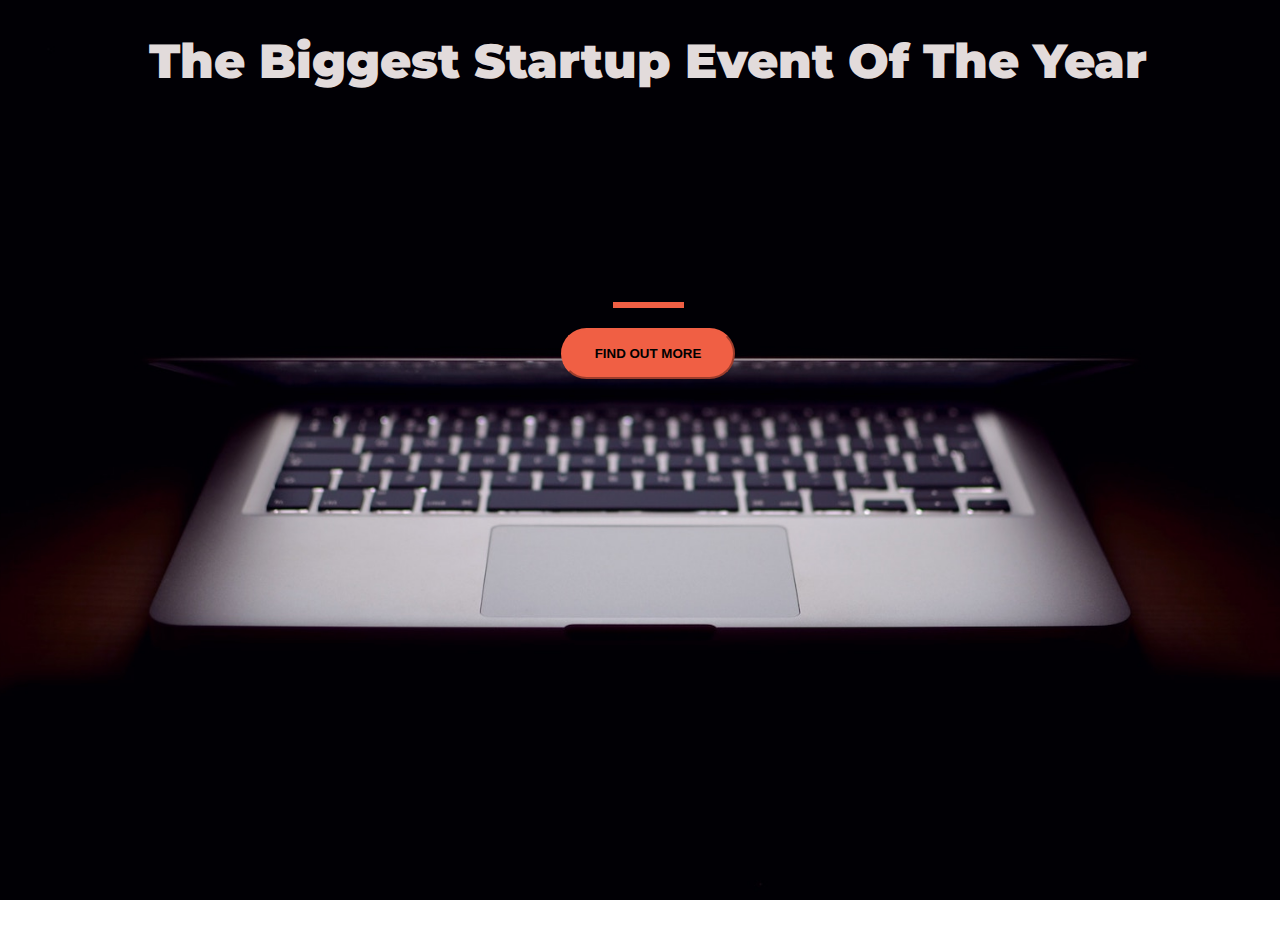
<file: index.html>
<!DOCTYPE html>
<html lang="en">
<head>
    <meta charset="UTF-8">
    <meta http-equiv="X-UA-Compatible" content="IE=edge">
    <meta name="viewport" content="width=device-width, initial-scale=1.0, shrink-to-fit=no" >
    <title> START UP</title>
    <!-- Google Fonts -->
    <link href="https://fonts.googleapis.com/css?family=Montserrat" rel="stylesheet">

    <!-- Bootstrap CSS from a CDN. This way you don't have to include the bootstrap file yourself -->
    <link href="https://cdn.jsdelivr.net/npm/bootstrap@5.1.3/dist/css/bootstrap.min.css" rel="stylesheet" integrity="sha384-1BmE4kWBq78iYhFldvKuhfTAU6auU8tT94WrHftjDbrCEXSU1oBoqyl2QvZ6jIW3" crossorigin="anonymous">
    <!-- Your own stylesheet -->
    <link rel="stylesheet" type="text/css" href="startup.css">
</head>
<body>
    <div class="container d-flex align-items-center h-100">  
        <div class="row">
            <header class="text-center" col-12>
    <h1 class="text-uppercase"><strong> The Biggest Startup Event Of The Year </strong></h1> 
    </header>
    <div class="buffer" col-12>  </div> 
    <section class="text-center" col-12>  
    <hr>
   <a href="https://mailchi.mp/84809866efb0/student"> 
       <button class="btn btn-primary btn-xl"> Find Out More </button> </a> 
    </section>
 
    </div>
</div> 
</body>
</html>
</file>
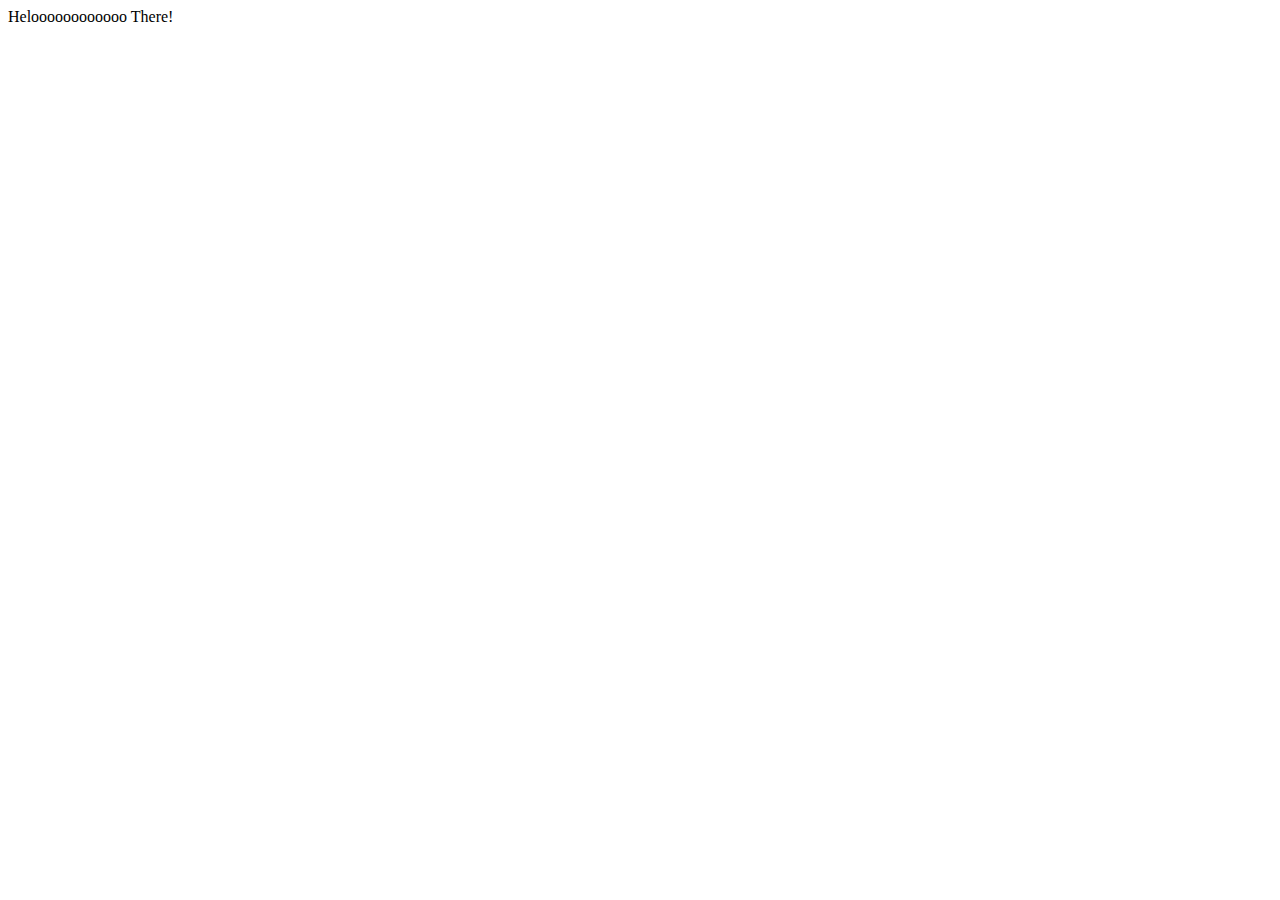
<file: 1.html>
<!DOCTYPE html>
<html lang="en">
<head>
    <meta charset="UTF-8">
    <meta http-equiv="X-UA-Compatible" content="IE=edge">
    <meta name="viewport" content="width=device-width, initial-scale=1.0">
    <title>My First Website</title>
</head>
<body>
    Heloooooooooooo There!
</body>
</html>
</file>
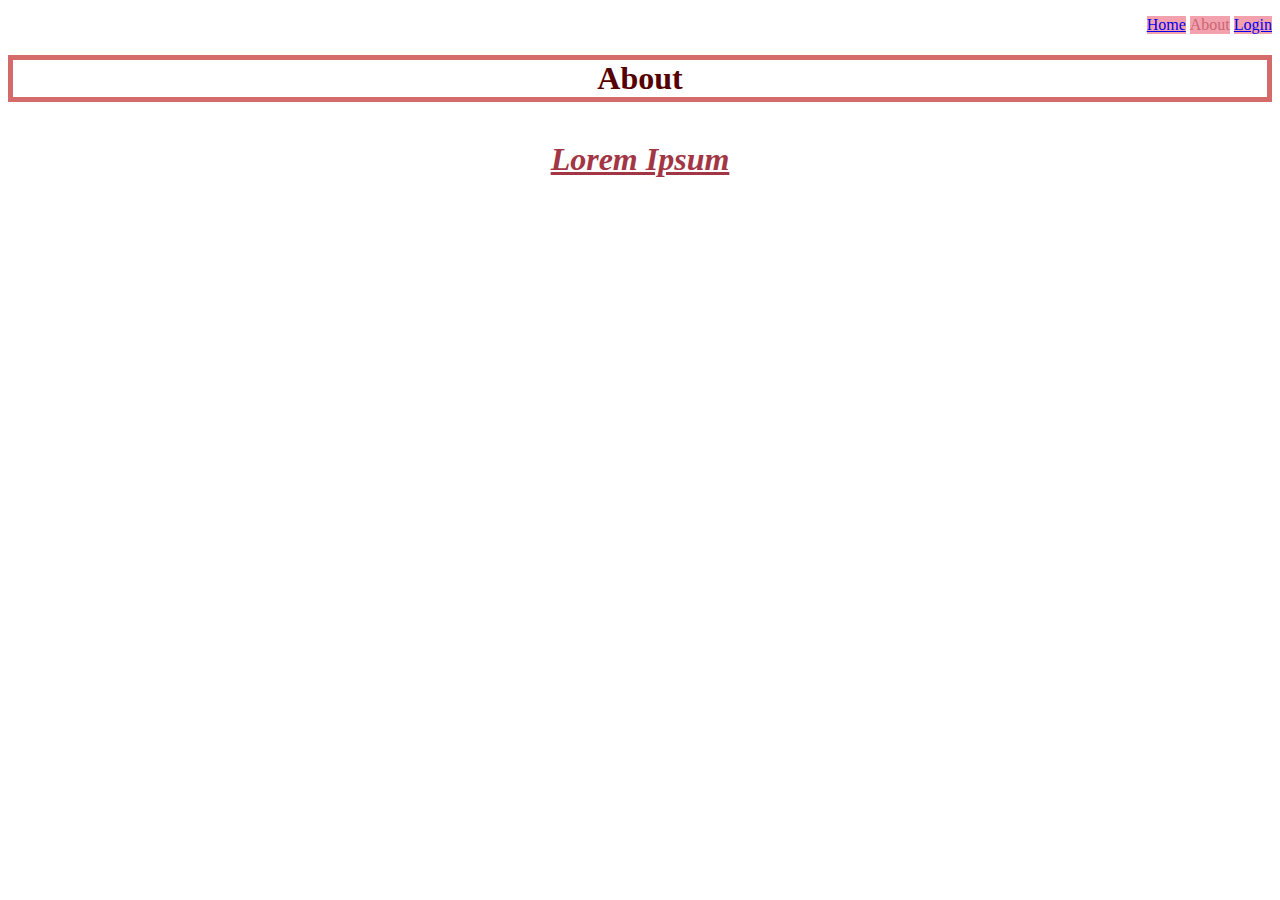
<file: about.html>
<!DOCTYPE html>
<html lang="en">
<head>
    <meta charset="UTF-8">
    <meta http-equiv="X-UA-Compatible" content="IE=edge">
    <meta name="viewport" content="width=device-width, initial-scale=1.0">
    <title> About </title>
    <link  rel="stylesheet" type="text/css" href="style.css">
    <style> 
    li{
        color: #CA6573;
        background-color: #F3A2AD ;
    }
    </style>
</head>
<body>
    <header>
        <nav>
            <ul>
                <li> <a href="indexcss.html"> Home </a> </li>
                <li> About </li>
                <li> <a href="login.html"> Login </a> </li>
            </ul>
        </nav>
    </header>

    <h1> About </h1>
    <p> lorem ipsum </p>
</body>
</html>
</file>
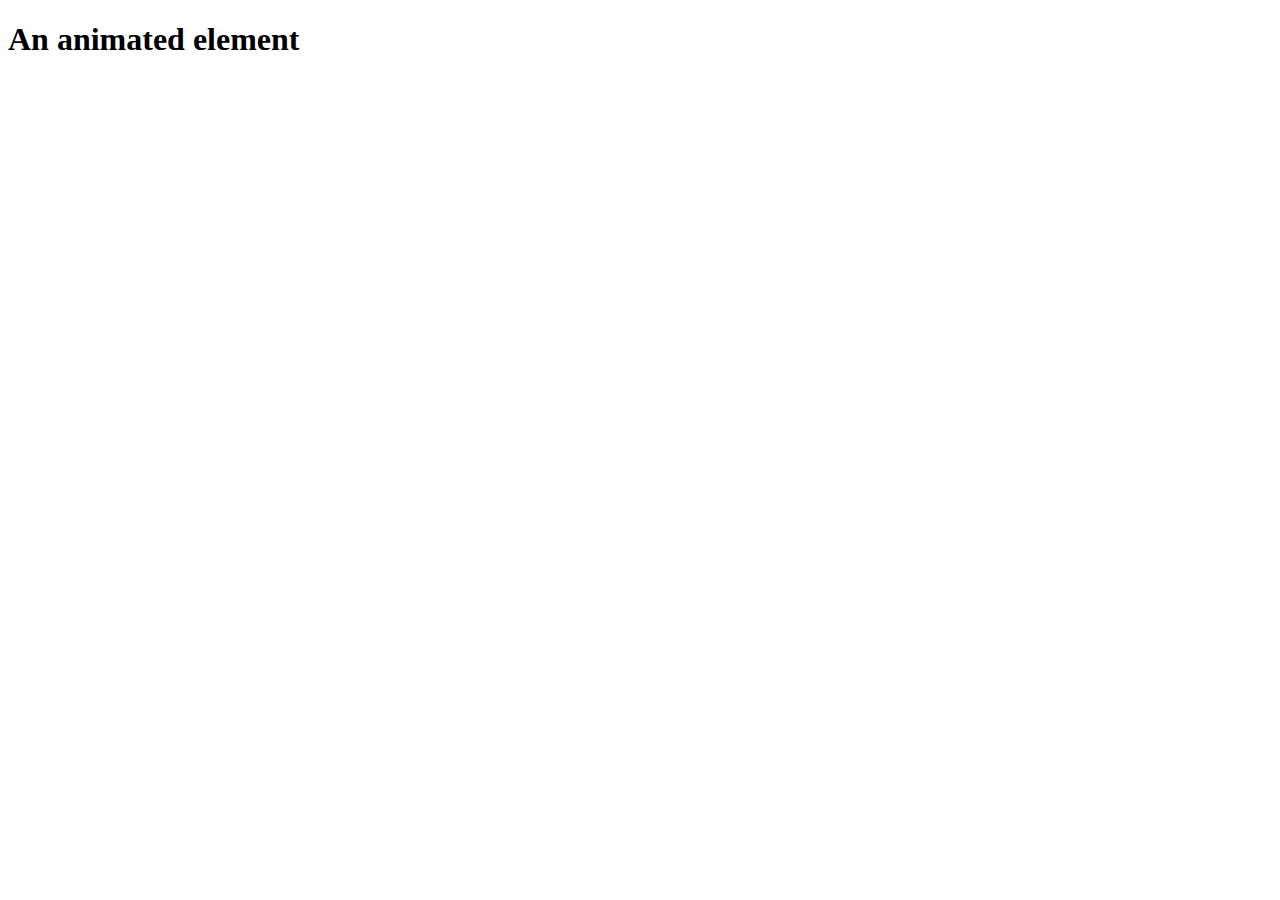
<file: animate.html>
<!DOCTYPE html>
<html lang="en">
<head>
    <meta charset="UTF-8">
    <meta http-equiv="X-UA-Compatible" content="IE=edge">
    <meta name="viewport" content="width=device-width, initial-scale=1.0">
    <title>Document</title>
    <link
    rel="stylesheet"
    href="https://cdnjs.cloudflare.com/ajax/libs/animate.css/4.1.1/animate.min.css"
  />
  <link rel="stylesheet" type="text/css" href="animate.css">
</head>
<body>
    
    <h1 class="animate__animated animate__bounce">An animated element</h1>
</body>
</html>
</file>
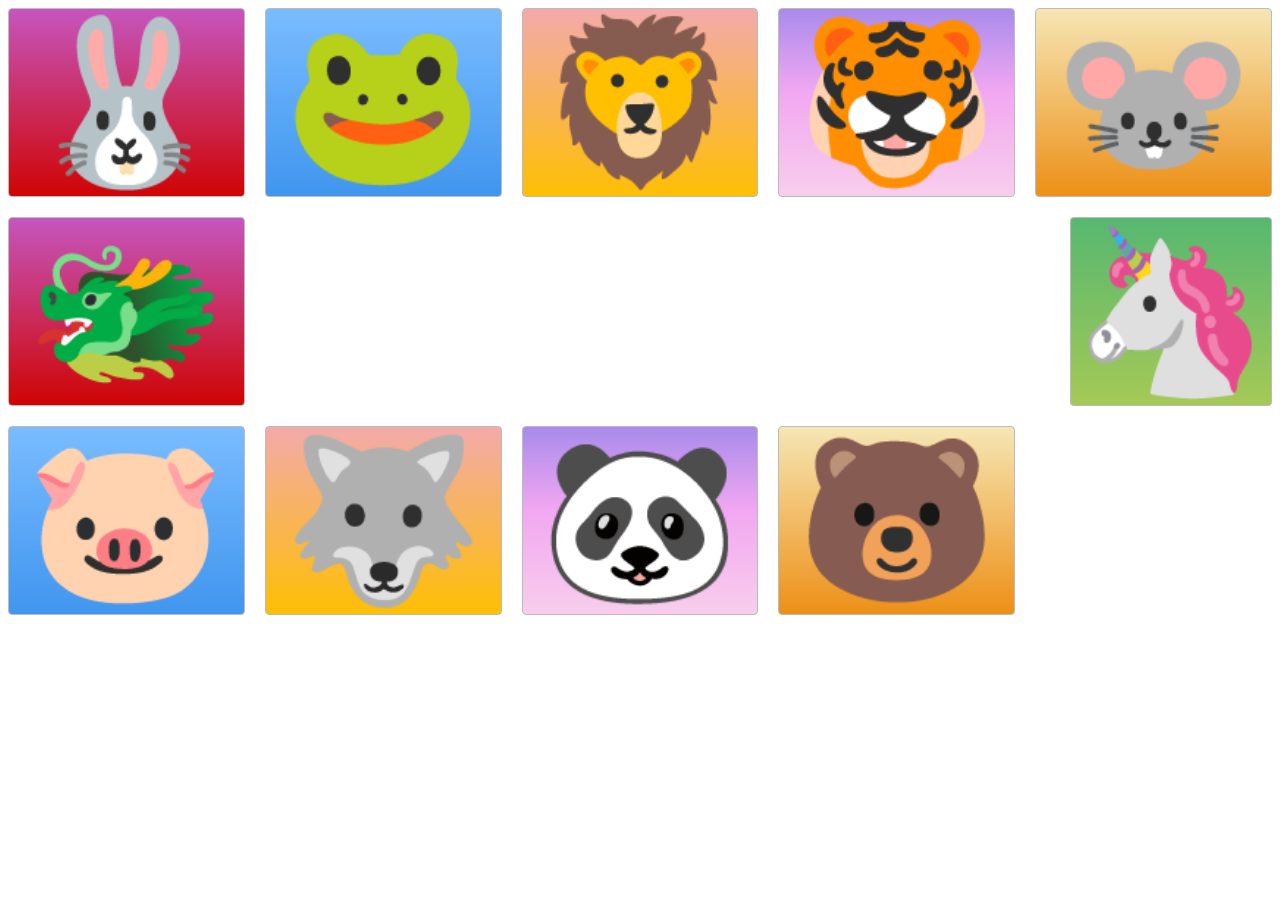
<file: grid.html>
<!DOCTYPE html>
<html lang="en">
<head>
    <meta charset="UTF-8">
    <meta http-equiv="X-UA-Compatible" content="IE=edge">
    <meta name="viewport" content="width=device-width, initial-scale=1.0">
    <title>Document</title>
    <link rel="stylesheet" type="text/css" href="grid.css">
</head>
<body>
    <div class="container">
    <div class="zone green">🦊</div>
    <div class="zone red">🐰</div>
    <div class="zone blue">🐸</div>
    <div class="zone yellow">🦁</div>
    <div class="zone purple">🐯</div>
    <div class="zone brown">🐭</div>
    <div class="zone green">🦄</div>
    <div class="zone red">🐲</div>
    <div class="zone blue">🐷</div>
    <div class="zone yellow">🐺</div>
    <div class="zone purple">🐼</div>
    <div class="zone brown">🐻</div>
    </div>
</body>
</html>
</file>
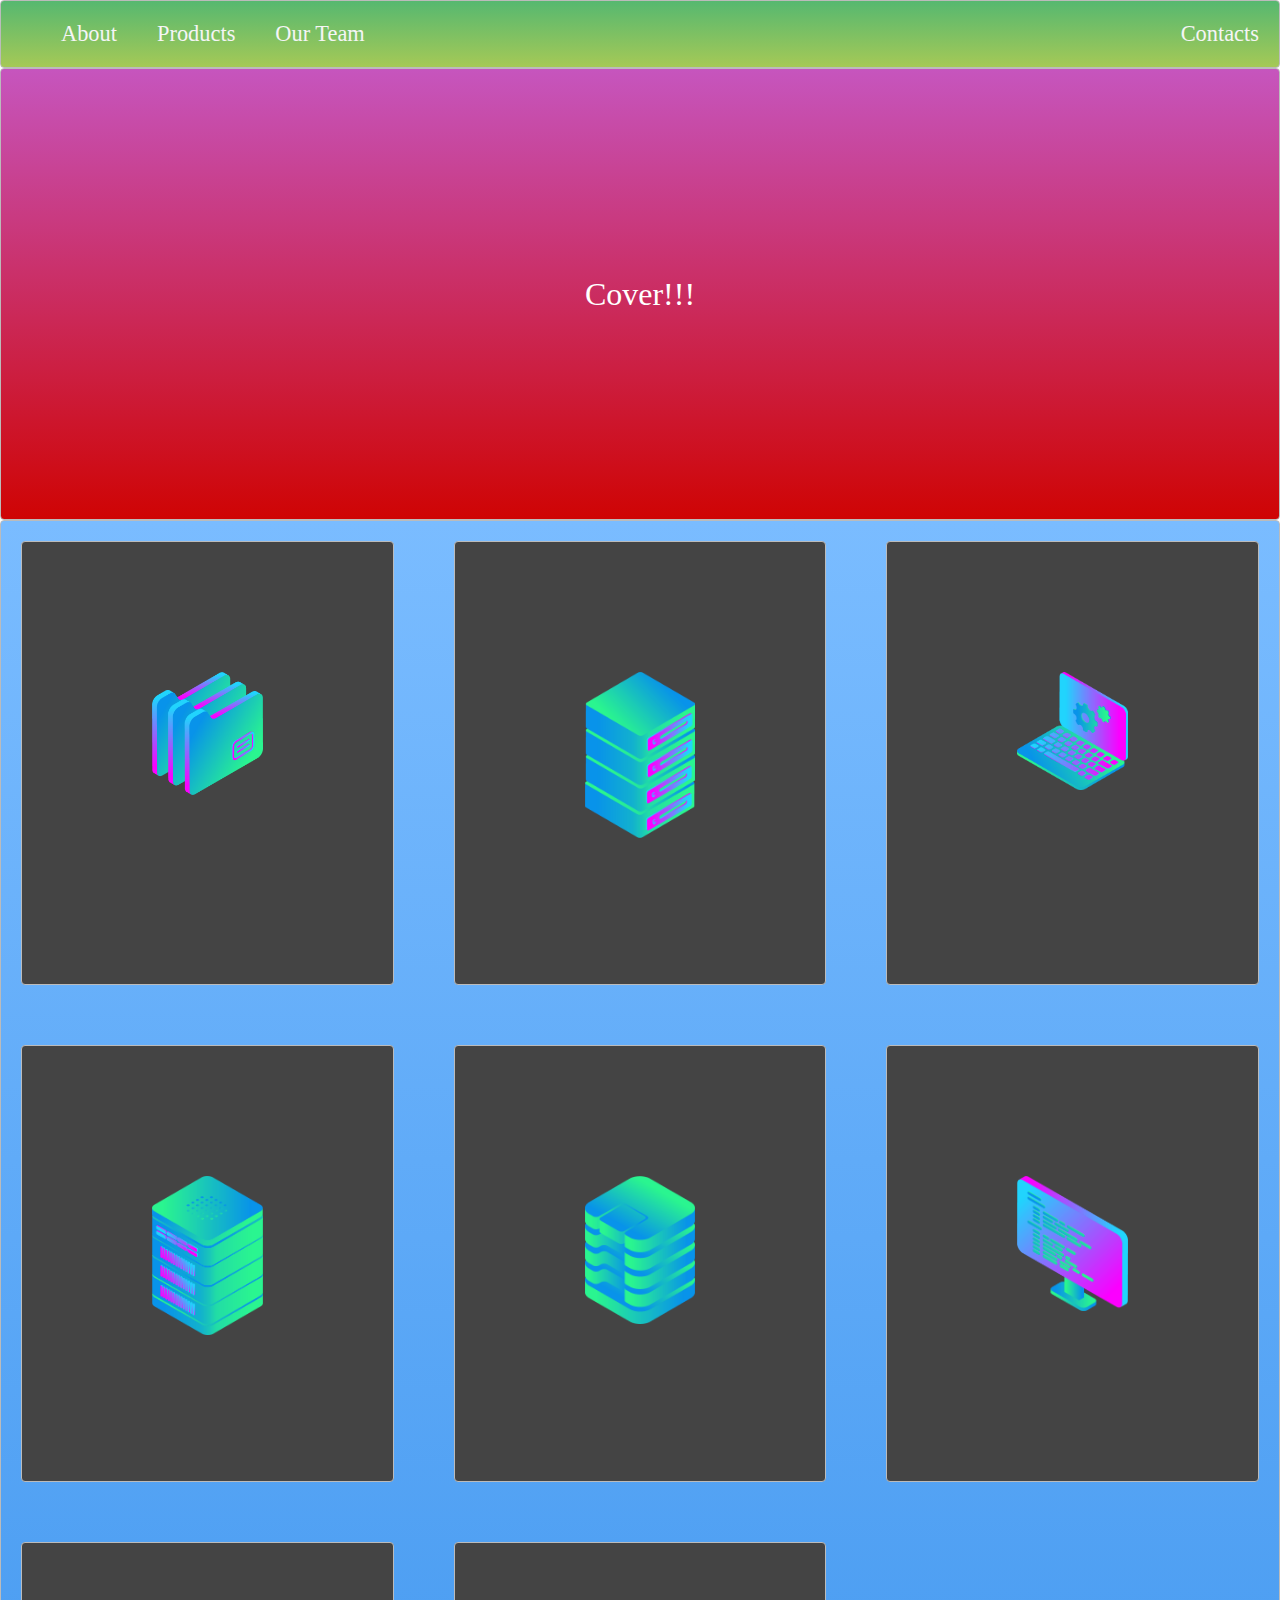
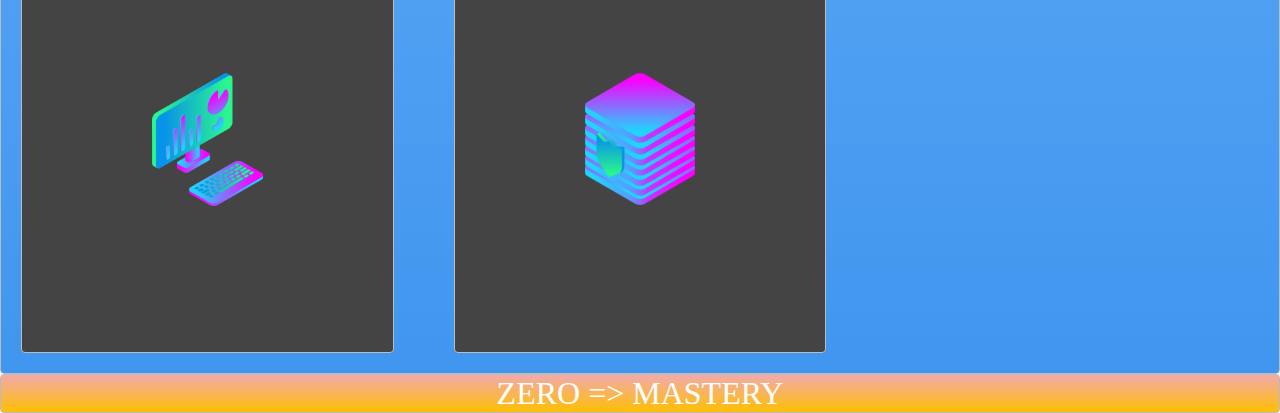
<file: layout.html>
<!DOCTYPE html>
<html lang="en">
<head>
    <meta charset="UTF-8">
    <meta http-equiv="X-UA-Compatible" content="IE=edge">
    <meta name="viewport" content="width=device-width, initial-scale=1.0">
    <title> Layout Master</title>
    <link rel="stylesheet" type="text/css" href="layout.css">
</head>
<body>
    <nav class="zone green">
    <ul class="main-nav">
        <li> <a href=""> About </a> </li>
        <li> <a href=""> Products </a> </li>
        <li> <a href=""> Our Team </a> </li>
        <li class="push"> <a href=""> Contacts </a> </li> 
    </ul></nav>
  <div class="container zone red"> Cover!!! </div>
  <div class="zone blue grid-wrapper">  
    <div class="box zone"><img src="files_2.png"></div>
    <div class="box zone"><img src="server_2_2.png"></div>
    <div class="box zone"><img src="monitor_settings_2.png"></div>
    <div class="box zone"><img src="server_3.png"></div>
    <div class="box zone"><img src="data_storage_2_2.png"></div>
    <div class="box zone"><img src="monitor_coding_2.png"></div>
    <div class="box zone"><img src="desktop_analytics_2.png"></div>
    <div class="box zone"><img src="server_safe_2.png"></div>
  </div>
 
  <footer class="zone yellow"> ZERO => MASTERY </footer>   
</body>
</html>
</file>
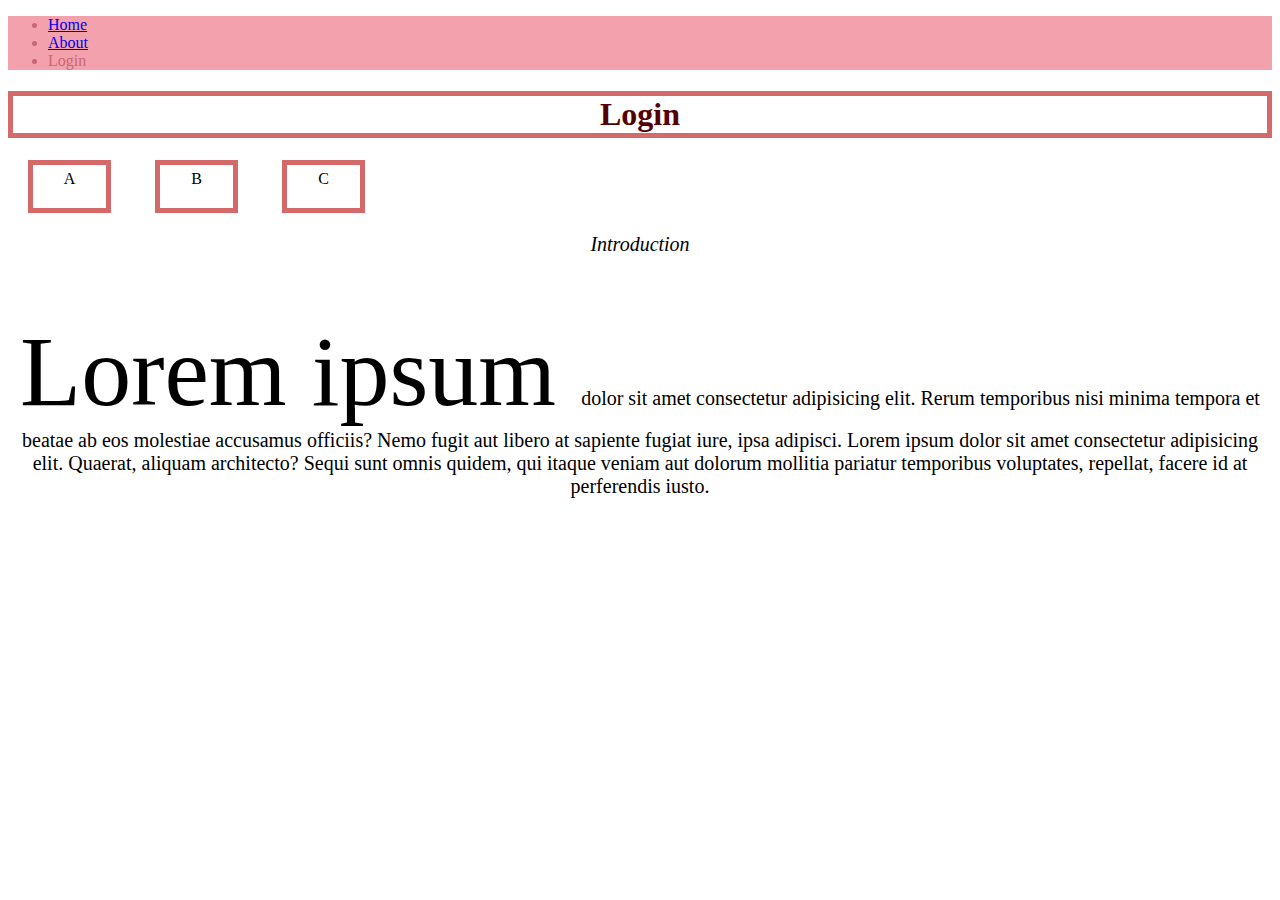
<file: login.html>
<!DOCTYPE html>
<html lang="en">
<head>
    <meta charset="UTF-8">
    <meta http-equiv="X-UA-Compatible" content="IE=edge">
    <meta name="viewport" content="width=device-width, initial-scale=1.0">
    <title>Login </title>
    <link  rel="stylesheet" type="text/css" href="style2.css">
</head>
<body>
    <header style="background-color: #F3A2AD ; color: #CA6573;">
        <nav>
            <ul>
                <li> <a href="indexcss.html"> Home </a></li>
                <li> <a href="about.html"> About </a></li>
                <li> Login </li>
            </ul>
        </nav>
    </header>
    
    <h1> Login </h1>
    <div class="boxmodel"> A </div>
    <div class="boxmodel"> B </div>
    <div class="boxmodel"> C </div>
    <div>
        <p> <em> Introduction </em> </p>
        <br>
        <p> <span> Lorem ipsum </span> dolor sit amet consectetur adipisicing elit.
             Rerum temporibus nisi minima tempora et beatae ab eos
              molestiae accusamus officiis? Nemo fugit aut libero at
               sapiente fugiat iure, ipsa adipisci.
            Lorem ipsum dolor sit amet consectetur adipisicing elit. 
            Quaerat, aliquam architecto? Sequi sunt omnis quidem, qui
             itaque veniam aut dolorum mollitia pariatur temporibus 
             voluptates, repellat, facere id at perferendis iusto. </p>
    </div>
</body>
</html>
</file>
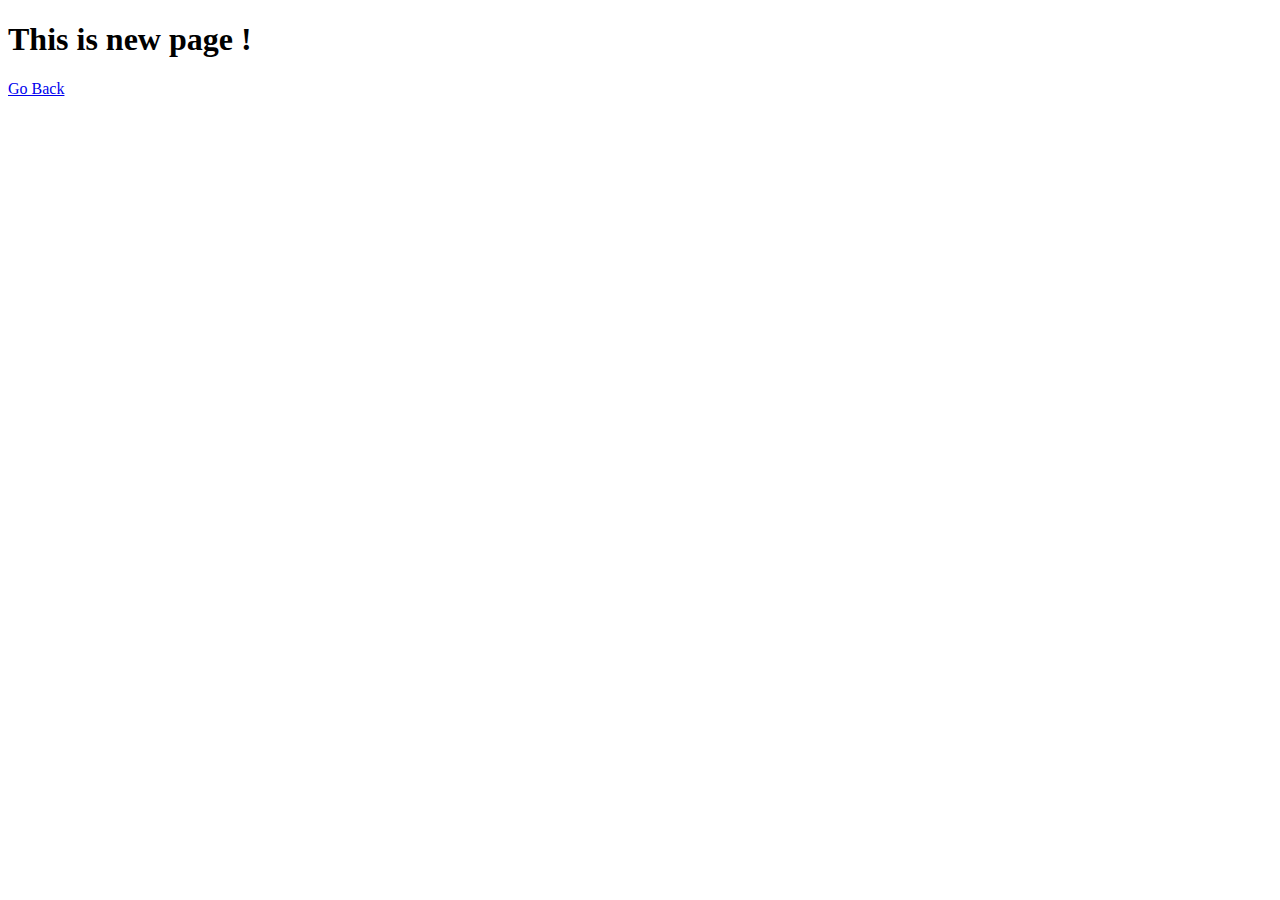
<file: newpage.html>
<!DOCTYPE html>
<html lang="en">
<head>
    <meta charset="UTF-8">
    <meta http-equiv="X-UA-Compatible" content="IE=edge">
    <meta name="viewport" content="width=device-width, initial-scale=1.0">
    <title>NEW PAGE</title>
</head>
<body>
    <h1> This is new page ! </h1>
    <a href="Selfclosing&anchor.html">
        Go Back
    </a>
</body>
</html>
</file>
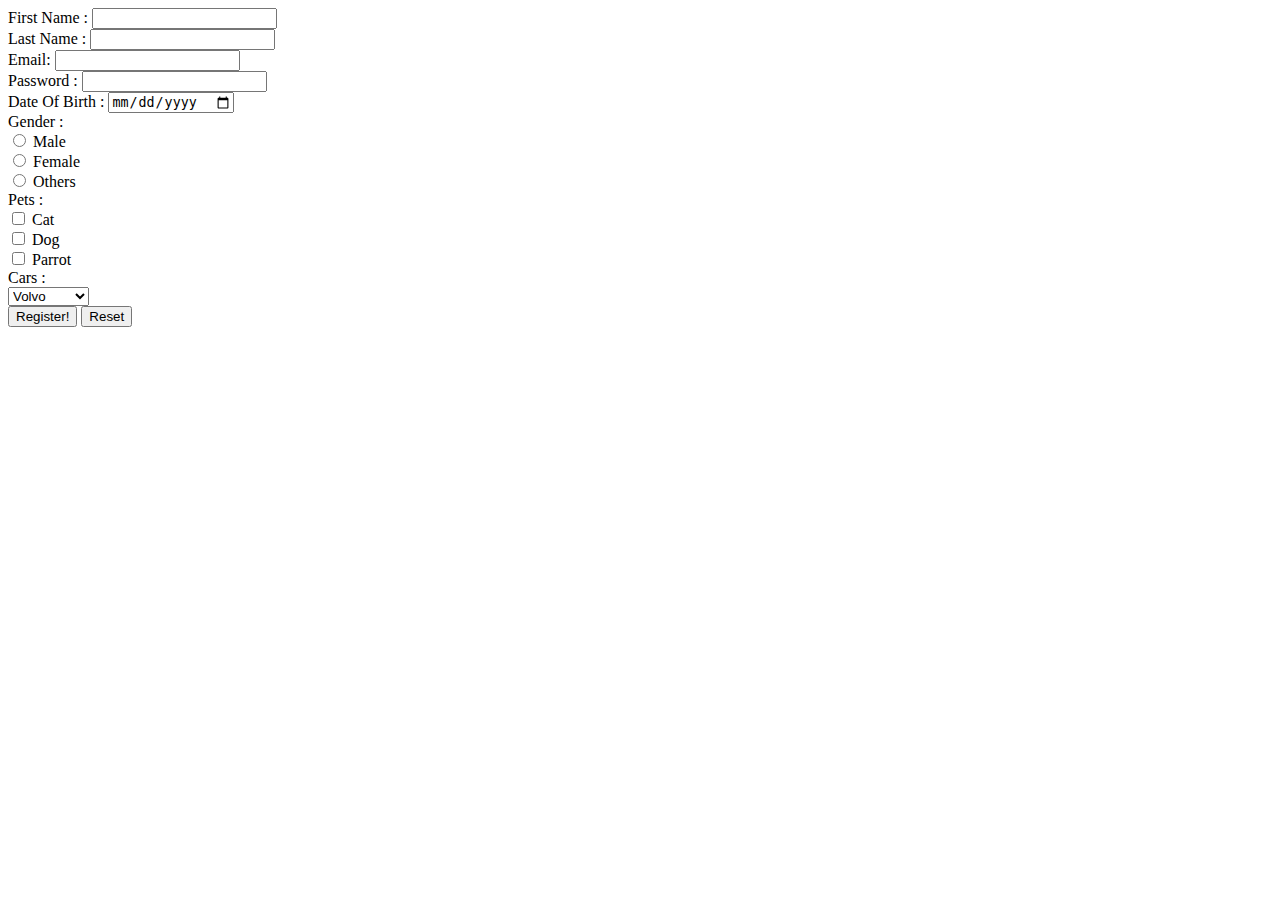
<file: Registeration.html>
<!DOCTYPE html>
<html lang="en">
<head>
    <meta charset="UTF-8">
    <meta http-equiv="X-UA-Compatible" content="IE=edge">
    <meta name="viewport" content="width=device-width, initial-scale=1.0">
    <title> Registration Form </title>
</head>
<body>
    <!-- Use Get Not POST -->

    <form method="get">
      First Name :  <input type="text" name="firstname"> <br>
      Last Name :  <input type="text" name="lasttname"> <br>
      Email:  <input type="email" required name="email"> <br>
      Password : <input type="password" minlength="10" name="password"> <br>
      Date Of Birth : <input type="date" name="dateofbirth"> <br>
      Gender : <br>
      <input type="radio" name="gender" value="male"> Male <br>
      <input type="radio" name="gender" value="female"> Female <br>
      <input type="radio" name="gender" value="others"> Others <br>
      Pets : <br>
      <input type="checkbox" name="cat"> Cat <br>
      <input type="checkbox" name="dog"> Dog <br>
      <input type="checkbox"> Parrot <br>  
      Cars : <br>
      <select name="cars">
          <option value="volvo" name="volvo"> Volvo </option>
          <option value="audi" name="audi"> Audi</option>
          <option value="bmw" name="bmw"> BMW </option>
          <option value="mercedes" name="mercedes"> Mercedes</option> 
      </select>    <br>
      <input type="submit" value="Register!">
      <input type="reset">
        </form>
</body>
</html>
</file>
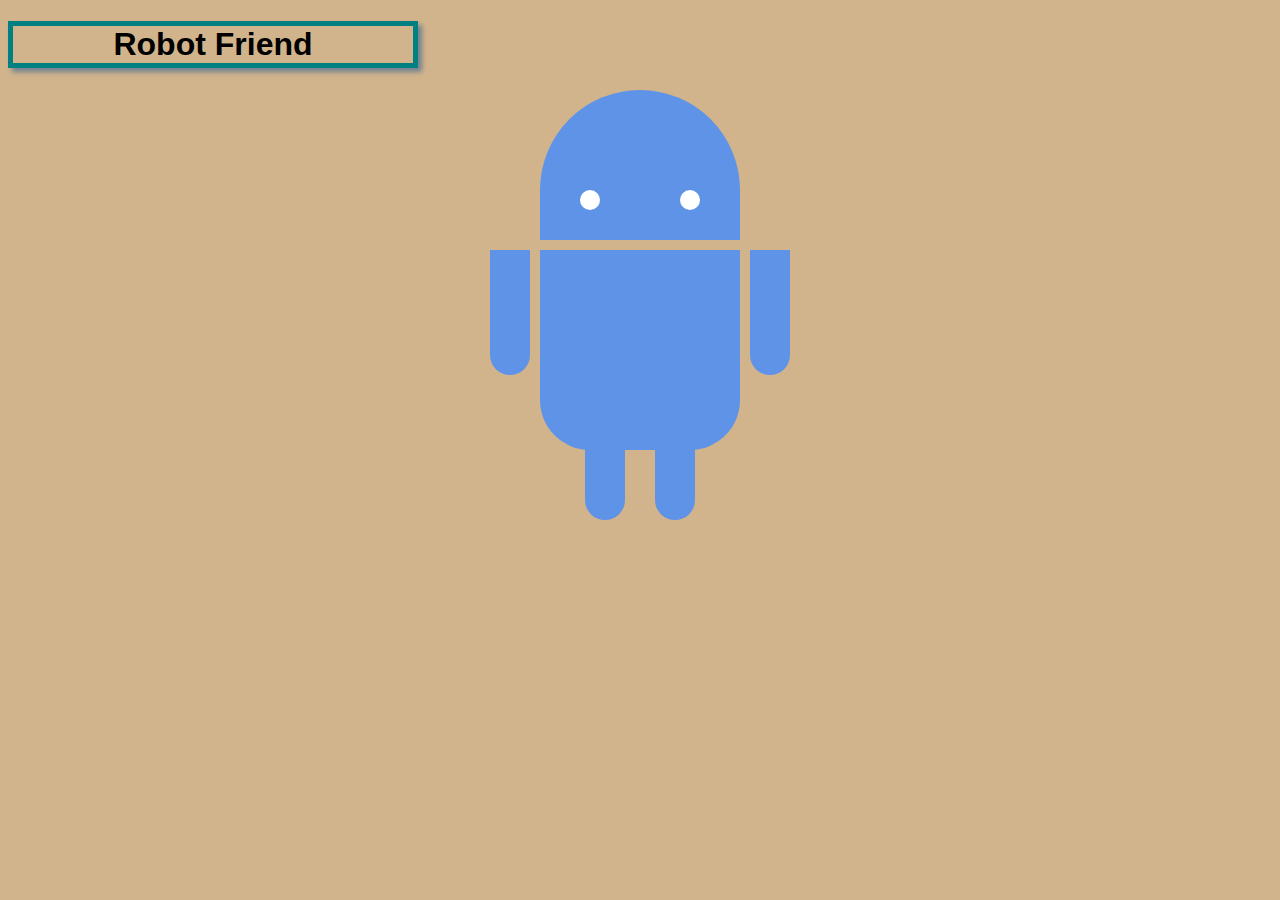
<file: robot.html>
<!DOCTYPE html>
<html lang="en">
<head>
    <meta charset="UTF-8">
    <meta http-equiv="X-UA-Compatible" content="IE=edge">
    <meta name="viewport" content="width=device-width, initial-scale=1.0">
    <title> ROBOT </title>
    <link rel="stylesheet" type="text/css" href="robot.css">
</head>
<body>
    <h1> Robot Friend</h1>
    <div class="robots">
        <div class="android">
        <div class="head"> 
        <div class="eye">
        <div class="left_eye"></div>
        <div class="right_eye"></div>
        </div>
        </div>
        <div class="upper_body"> 
            <div class="left_arm"></div>
                <div class="torso"></div>
                    <div class="right_arm"></div>
        </div>
        <div class="lower_body"> 
            <div class="left_leg"></div>
            <div class="right_leg"></div>

    </div>
    </div>
    </div>
</body>
</html>
</file>
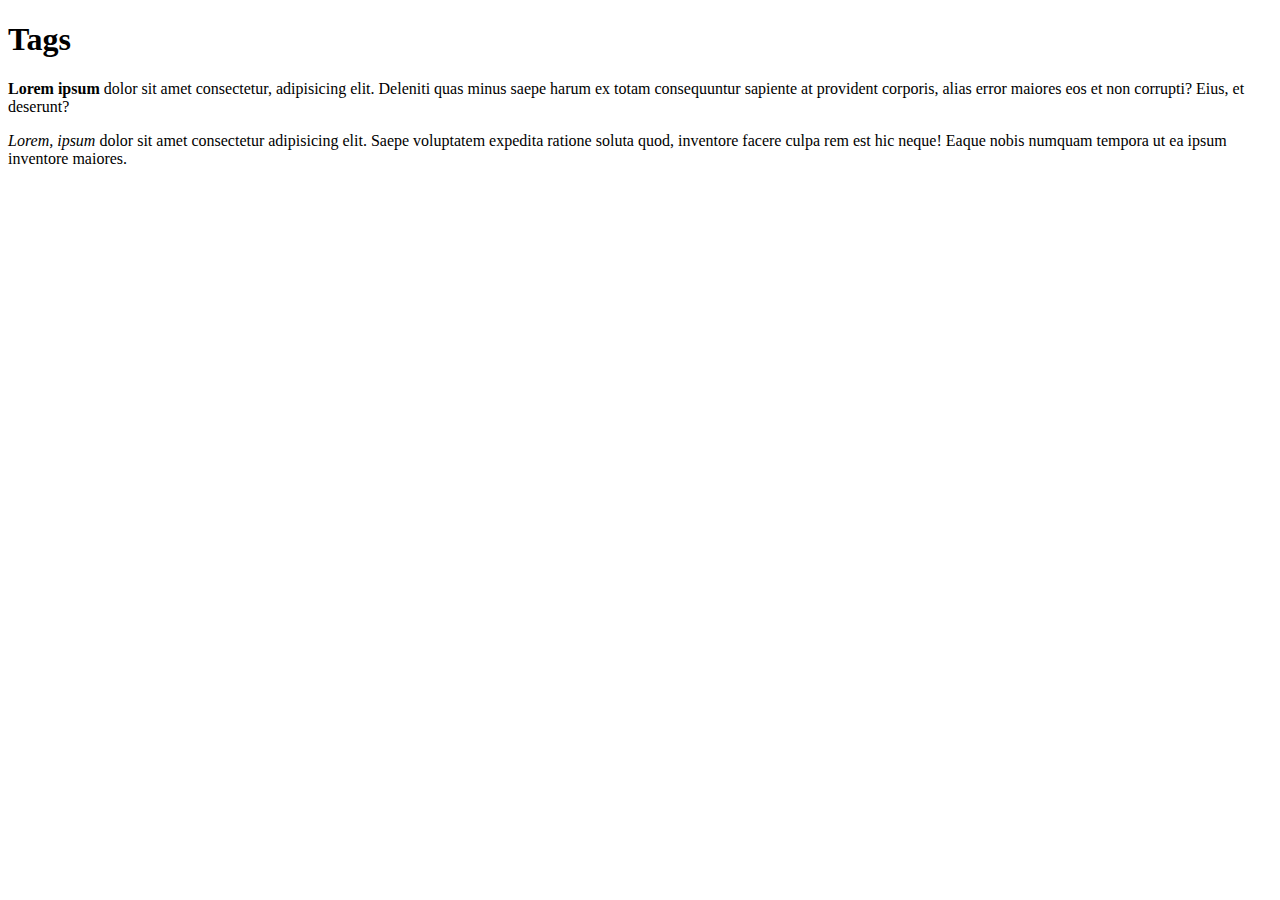
<file: Tags.html>
<!DOCTYPE html>
<html lang="en">
<head>
    <meta charset="UTF-8">
    <meta http-equiv="X-UA-Compatible" content="IE=edge">
    <meta name="viewport" content="width=device-width, initial-scale=1.0">
    <title> My First Website</title>
</head>
<body>
    <h1> Tags </h1>
    <p><strong>Lorem ipsum</strong> dolor sit amet consectetur, adipisicing elit. Deleniti quas minus 
        saepe harum ex totam consequuntur sapiente at provident corporis, alias error
         maiores eos et non corrupti? Eius, et deserunt?</p>
         <p><em>Lorem, ipsum</em> dolor sit amet consectetur adipisicing elit. Saepe voluptatem 
             expedita ratione soluta quod, inventore facere culpa rem est hic neque!
              Eaque nobis numquam tempora ut ea ipsum inventore maiores.</p>
</body>
</html>
</file>
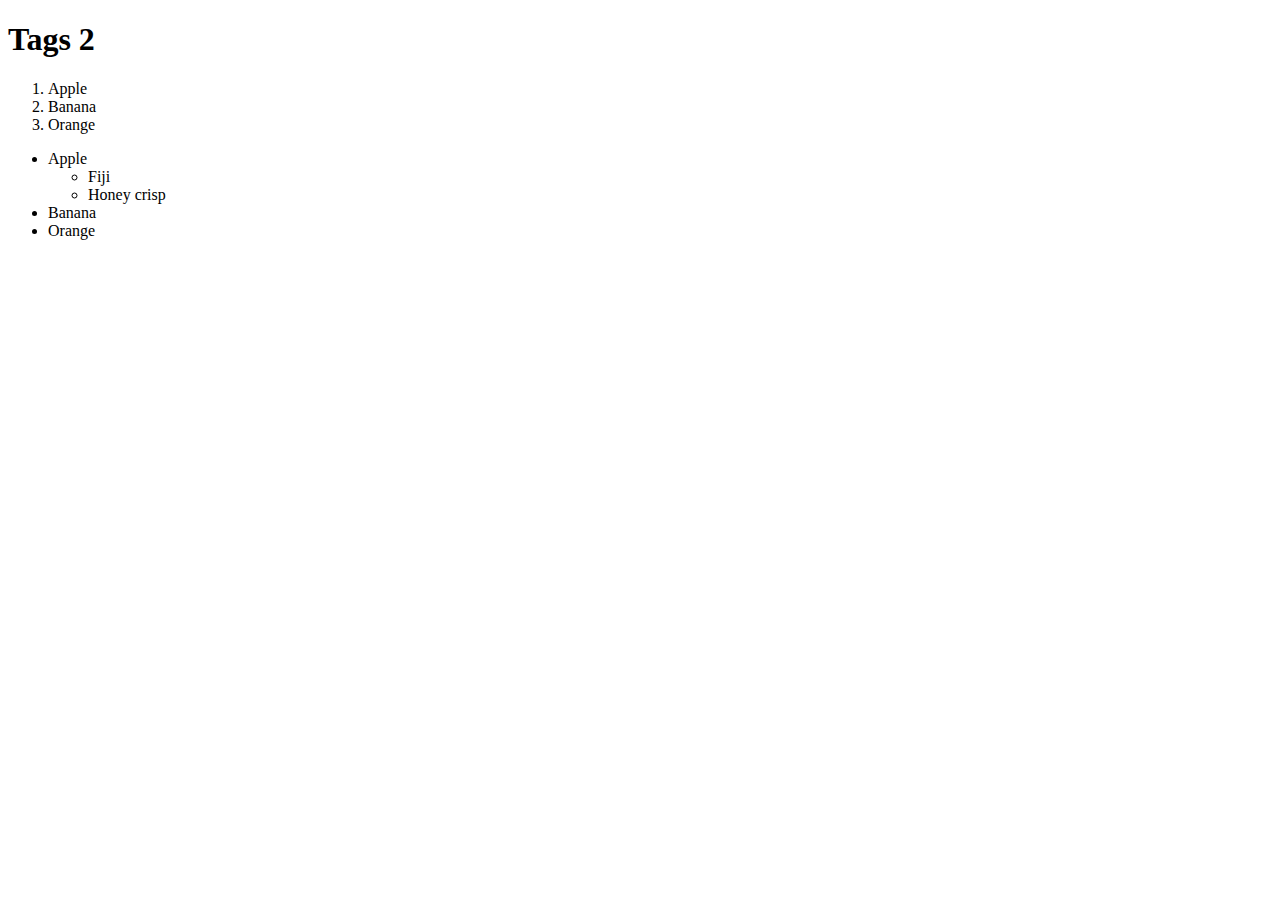
<file: Tags2.html>
<!DOCTYPE html>
<html lang="en">
<head>
    <meta charset="UTF-8">
    <meta http-equiv="X-UA-Compatible" content="IE=edge">
    <meta name="viewport" content="width=device-width, initial-scale=1.0">
    <title>Website</title>
</head>
<body>
    <h1> Tags 2 </h1>
    <ol>
        <li>Apple</li>
        <li>Banana</li>
        <li>Orange</li>
    </ol>
    <ul>
        <li>Apple</li>
        <ul>
            <li>Fiji</li>
            <li>Honey crisp</li>
        </ul>
        <li>Banana</li>
        <li>Orange</li>
    </ul>
</body>
</html>
</file>
<file: startup.css>
body{
    background: url(header.jpg) no-repeat center center fixed; 
  -webkit-background-size: cover;
  -moz-background-size: cover;
  -o-background-size: cover;
  background-size: cover;
}


body,
html {

  width: 100%;
  height: 100%;
  font-family: 'Montserrat', sans-serif;
  text-align: center;

}

h1{
    font-size: 3rem;
    color: #e2dbdb;
}



hr {
    margin: 20px auto;
    color: #F05F44;
    border: 3px solid #F05F44;
    max-width: 65px;
    opacity: 1;  
}

.buffer{
    height: 10rem;
}

.btn{
    font-weight: 700;
    border-radius: 300px;
    text-transform: uppercase;
   
}
.btn-primary{
    
    cursor: pointer;
    background-color:#F05F44;
    border-color: #F05F44;
}


.btn-xl{
    padding: 1rem 2rem;
}


.btn-primary:hover{
    background-color: #ee4b08;
    border-color: #ee4b08;
    border-width: 4px;
}
</file>
<file: style.css>
*{
    text-align: right;
}

body{
    background-image: url(https://cdn.pixabay.com/photo/2016/12/18/02/35/paper-1914901__340.jpg);
    background-size: auto ;
    
}


h1 
{
    color : #550000;
    text-align: center;
    border: 5px #D46A6A solid;
    cursor: pointer;
}

p
{
    color : #A23645 ;
    text-align: center;
    text-decoration: underline;
    text-transform: capitalize;
    line-height: 50px;
    font-style: italic;
    font-weight: bold;
    font-size: 200%;

}

img{
    float: left;
}

footer{
    clear: both;
    text-align: center;
}

li {
    list-style: none;
    display: inline-block;
}

.webtext{
    border:  #A23645 dashed;
}

.active{
    color: #550000;
}

#div1{
    background-color: rgba(212, 106, 106, 0.2);
}
</file>
<file: grid.css>
.container{
    display: grid;
    gap: 20px;
   /* grid-template-columns: 1fr 1fr 1fr 1fr ;*/
   /* grid-template-columns: repeat(3 ,1fr);*/
  /* grid-template-columns: auto 1fr 2fr;  (auto means max size) */
  grid-template-columns: repeat(auto-fill , minmax(200px,1fr) );
    grid-template-rows: 1fr;
 /* justify-items: start/end ; (row alignment)
  align-items: start/end;  (column alignment - item aligned to top or bottom of every grid column)*/
}


.green {
    grid-column: span 2; /*high number will cause it to create extra grids even if we didn't tell it*/
    grid-row: span 2;
    grid-column-start: 2;
    grid-column-end: 4;
    grid-column: 2 / 4;
    grid-column: 2 / -1; /* span it to the last track */
    grid-row: 2 / -1; /*but you need to define rows in the container*/
    justify-self: end;
    align-self: end;
}

.zone {
    cursor:pointer;
    /*display:inline-block;*/
    text-align: center;
    font-size:10em;
    border-radius:4px;
    border:1px solid #bbb;
    transition: all 0.3s linear;
}

.zone:hover {
    -webkit-box-shadow:rgba(0,0,0,0.8) 0px 5px 15px, inset rgba(0,0,0,0.15) 0px -10px 20px;
    -moz-box-shadow:rgba(0,0,0,0.8) 0px 5px 15px, inset rgba(0,0,0,0.15) 0px -10px 20px;
    -o-box-shadow:rgba(0,0,0,0.8) 0px 5px 15px, inset rgba(0,0,0,0.15) 0px -10px 20px;
    box-shadow:rgba(0,0,0,0.8) 0px 5px 15px, inset rgba(0,0,0,0.15) 0px -10px 20px;
}


/*https://paulund.co.uk/how-to-create-shiny-css-buttons*/
/***********************************************************************
 *  Green Background
 **********************************************************************/
.green{
    background: #56B870; /* Old browsers */
    background: -moz-linear-gradient(top, #56B870 0%, #a5c956 100%); /* FF3.6+ */
    background: -webkit-gradient(linear, left top, left bottom, color-stop(0%,#56B870), color-stop(100%,#a5c956)); /* Chrome,Safari4+ */
    background: -webkit-linear-gradient(top, #56B870 0%,#a5c956 100%); /* Chrome10+,Safari5.1+ */
    background: -o-linear-gradient(top, #56B870 0%,#a5c956 100%); /* Opera 11.10+ */
    background: -ms-linear-gradient(top, #56B870 0%,#a5c956 100%); /* IE10+ */
    background: linear-gradient(top, #56B870 0%,#a5c956 100%); /* W3C */
}

/***********************************************************************
 *  Red Background
 **********************************************************************/
.red{
    background: #C655BE; /* Old browsers */
    background: -moz-linear-gradient(top, #C655BE 0%, #cf0404 100%); /* FF3.6+ */
    background: -webkit-gradient(linear, left top, left bottom, color-stop(0%,#C655BE), color-stop(100%,#cf0404)); /* Chrome,Safari4+ */
    background: -webkit-linear-gradient(top, #C655BE 0%,#cf0404 100%); /* Chrome10+,Safari5.1+ */
    background: -o-linear-gradient(top, #C655BE 0%,#cf0404 100%); /* Opera 11.10+ */
    background: -ms-linear-gradient(top, #C655BE 0%,#cf0404 100%); /* IE10+ */
    background: linear-gradient(top, #C655BE 0%,#cf0404 100%); /* W3C */
}

/***********************************************************************
 *  Yellow Background
 **********************************************************************/
.yellow{
    background: #F3AAAA; /* Old browsers */
    background: -moz-linear-gradient(top, #F3AAAA 0%, #febf04 100%); /* FF3.6+ */
    background: -webkit-gradient(linear, left top, left bottom, color-stop(0%,#F3AAAA), color-stop(100%,#febf04)); /* Chrome,Safari4+ */
    background: -webkit-linear-gradient(top, #F3AAAA 0%,#febf04 100%); /* Chrome10+,Safari5.1+ */
    background: -o-linear-gradient(top, #F3AAAA 0%,#febf04 100%); /* Opera 11.10+ */
    background: -ms-linear-gradient(top, #F3AAAA 0%,#febf04 100%); /* IE10+ */
    background: linear-gradient(top, #F3AAAA 0%,#febf04 100%); /* W3C */
}

/***********************************************************************
 *  Blue Background
 **********************************************************************/
.blue{
    background: #7abcff; /* Old browsers */
    background: -moz-linear-gradient(top, #7abcff 0%, #60abf8 44%, #4096ee 100%); /* FF3.6+ */
    background: -webkit-gradient(linear, left top, left bottom, color-stop(0%,#7abcff), color-stop(44%,#60abf8), color-stop(100%,#4096ee)); /* Chrome,Safari4+ */
    background: -webkit-linear-gradient(top, #7abcff 0%,#60abf8 44%,#4096ee 100%); /* Chrome10+,Safari5.1+ */
    background: -o-linear-gradient(top, #7abcff 0%,#60abf8 44%,#4096ee 100%); /* Opera 11.10+ */
    background: -ms-linear-gradient(top, #7abcff 0%,#60abf8 44%,#4096ee 100%); /* IE10+ */
    background: linear-gradient(top, #7abcff 0%,#60abf8 44%,#4096ee 100%); /* W3C */
}

/***********************************************************************
 *  Purple Background
 **********************************************************************/
.purple {
    background: #A88BEB; /* Old browsers */
    background: -moz-linear-gradient(top, #A88BEB 0%, #F1A7F1 44%, #F8CEEC 100%); /* FF3.6+ */
    background: -webkit-gradient(linear, left top, left bottom, color-stop(0%,#A88BEB), color-stop(44%,#F1A7F1), color-stop(100%,#F8CEEC)); /* Chrome,Safari4+ */
    background: -webkit-linear-gradient(top, #A88BEB 0%,#F1A7F1 44%,#F8CEEC 100%); /* Chrome10+,Safari5.1+ */
    background: -o-linear-gradient(top, #A88BEB 0%,#F1A7F1 44%,#F8CEEC 100%); /* Opera 11.10+ */
    background: -ms-linear-gradient(top, #A88BEB 0%,#F1A7F1 44%,#F8CEEC 100%); /* IE10+ */
    background: linear-gradient(top, #A88BEB 0%,#F1A7F1 44%,#F8CEEC 100%); /* W3C */
}

/***********************************************************************
 *  Brown Background
 **********************************************************************/
.brown {
    background: #f6e6b4; /* Old browsers */
    background: -moz-linear-gradient(top, #f6e6b4 0%, #ed9017 100%); /* FF3.6+ */
    background: -webkit-gradient(linear, left top, left bottom, color-stop(0%,#f6e6b4), color-stop(100%,#ed9017)); /* Chrome,Safari4+ */
    background: -webkit-linear-gradient(top, #f6e6b4 0%,#ed9017 100%); /* Chrome10+,Safari5.1+ */
    background: -o-linear-gradient(top, #f6e6b4 0%,#ed9017 100%); /* Opera 11.10+ */
    background: -ms-linear-gradient(top, #f6e6b4 0%,#ed9017 100%); /* IE10+ */
    background: linear-gradient(top, #f6e6b4 0%,#ed9017 100%); /* W3C */
    filter: progid:DXImageTransform.Microsoft.gradient( startColorstr='#f6e6b4', endColorstr='#ed9017',GradientType=0 ); /* IE6-9 */
}
</file>
<file: layout.css>
body{
    margin: auto 0;
}

.zone {
   /* padding:30px 50px;
    margin:40px 60px;*/
    cursor:pointer;
    /* display:inline-block; */
    color:#FFF;
    font-size:2em;
    border-radius:4px;
    border:1px solid #bbb;
    transition: all 0.3s linear;
}

.zone:hover {
    -webkit-box-shadow:rgba(0,0,0,0.8) 0px 5px 15px, inset rgba(0,0,0,0.15) 0px -10px 20px;
    -moz-box-shadow:rgba(0,0,0,0.8) 0px 5px 15px, inset rgba(0,0,0,0.15) 0px -10px 20px;
    -o-box-shadow:rgba(0,0,0,0.8) 0px 5px 15px, inset rgba(0,0,0,0.15) 0px -10px 20px;
    box-shadow:rgba(0,0,0,0.8) 0px 5px 15px, inset rgba(0,0,0,0.15) 0px -10px 20px;
}


/* NAV */
.main-nav{
    display: flex;
    list-style: none;
    font-size: 0.7em;
    margin: 0;
}

@media only screen and (max-width : 600px) {
    .main-nav{
    font-size : 0.5em;
    padding: 0;
    }
    
}

.push{
    margin-left: auto;
}

li{
    padding: 20px;
}

a{
    color: #f5f5f6;
    text-decoration: none;
}



 /* COVER  */

.container{
    display: flex;
    align-items: center;
    justify-content: center;
    height: 50vh;
}


/* GRID  */

.grid-wrapper{
    display: grid;
    gap: 20px;
    grid-template-columns: repeat(auto-fill , minmax(350px, 1fr));

}

.box > img{
    width: 100%;

}

.box{
    background-color: #444;
    padding: 130px;
    margin: 20px;
}


/* FOOTER  */
footer{
    text-align: center;
}









/*https://paulund.co.uk/how-to-create-shiny-css-buttons*/
/***********************************************************************
 *  Green Background
 **********************************************************************/
.green{
    background: #56b870; /* Old browsers */
    background: -moz-linear-gradient(top, #56B870 0%, #a5c956 100%); /* FF3.6+ */
    background: -webkit-gradient(linear, left top, left bottom, color-stop(0%,#56B870), color-stop(100%,#a5c956)); /* Chrome,Safari4+ */
    background: -webkit-linear-gradient(top, #56B870 0%,#a5c956 100%); /* Chrome10+,Safari5.1+ */
    background: -o-linear-gradient(top, #56B870 0%,#a5c956 100%); /* Opera 11.10+ */
    background: -ms-linear-gradient(top, #56B870 0%,#a5c956 100%); /* IE10+ */
    background: linear-gradient(top, #56B870 0%,#a5c956 100%); /* W3C */
}

/***********************************************************************
 *  Red Background
 **********************************************************************/
.red{
    background: #c653be; /* Old browsers */
    background: -moz-linear-gradient(top, #C655BE 0%, #cf0404 100%); /* FF3.6+ */
    background: -webkit-gradient(linear, left top, left bottom, color-stop(0%,#C655BE), color-stop(100%,#cf0404)); /* Chrome,Safari4+ */
    background: -webkit-linear-gradient(top, #C655BE 0%,#cf0404 100%); /* Chrome10+,Safari5.1+ */
    background: -o-linear-gradient(top, #C655BE 0%,#cf0404 100%); /* Opera 11.10+ */
    background: -ms-linear-gradient(top, #C655BE 0%,#cf0404 100%); /* IE10+ */
    background: linear-gradient(top, #C655BE 0%,#cf0404 100%); /* W3C */
}

/***********************************************************************
 *  Yellow Background
 **********************************************************************/
.yellow{
    background: #f3aaaa; /* Old browsers */
    background: -moz-linear-gradient(top, #F3AAAA 0%, #febf04 100%); /* FF3.6+ */
    background: -webkit-gradient(linear, left top, left bottom, color-stop(0%,#F3AAAA), color-stop(100%,#febf04)); /* Chrome,Safari4+ */
    background: -webkit-linear-gradient(top, #F3AAAA 0%,#febf04 100%); /* Chrome10+,Safari5.1+ */
    background: -o-linear-gradient(top, #F3AAAA 0%,#febf04 100%); /* Opera 11.10+ */
    background: -ms-linear-gradient(top, #F3AAAA 0%,#febf04 100%); /* IE10+ */
    background: linear-gradient(top, #F3AAAA 0%,#febf04 100%); /* W3C */
}

/***********************************************************************
 *  Blue Background
 **********************************************************************/
.blue{
    background: #7abcff; /* Old browsers */
    background: -moz-linear-gradient(top, #7abcff 0%, #60abf8 44%, #4096ee 100%); /* FF3.6+ */
    background: -webkit-gradient(linear, left top, left bottom, color-stop(0%,#7abcff), color-stop(44%,#60abf8), color-stop(100%,#4096ee)); /* Chrome,Safari4+ */
    background: -webkit-linear-gradient(top, #7abcff 0%,#60abf8 44%,#4096ee 100%); /* Chrome10+,Safari5.1+ */
    background: -o-linear-gradient(top, #7abcff 0%,#60abf8 44%,#4096ee 100%); /* Opera 11.10+ */
    background: -ms-linear-gradient(top, #7abcff 0%,#60abf8 44%,#4096ee 100%); /* IE10+ */
    background: linear-gradient(top, #7abcff 0%,#60abf8 44%,#4096ee 100%); /* W3C */
}
</file>
<file: style2.css>
h1{
    color: #550000;
    text-align: center;
    border: solid 5px #D46A6A;

}

.boxmodel {
    border: 5px hsl(0, 55%, 62%) solid;
    display: inline-block;
    padding: 5px 20px;
    margin: 0px 20px;
    width : 33px;
    height: 33px;
    text-align: center;
}

p{
    font-size: 20px;
    text-align: center;
}

span{
    font-size: 5em;
}
</file>
<file: robot.css>
body{
    background-color: tan;
}

h1 {
	text-align: center;
	font-family: 'Roboto', sans-serif;
    border :teal solid 5px;
    width: 400px;
    box-shadow: slategrey 4px 4px 5px;
}

.robots {
    flex-wrap: wrap;
    display: flex;
    justify-content: center;
}

.head, 
.left_arm, 
.torso, 
.right_arm, 
.left_leg, 
.right_leg {
	 background-color: #5f93e8;
}

.head { 
	width: 200px; 
	margin: 0 auto; 
	height: 150px; 
	border-radius: 200px 200px 0 0; 
	margin-bottom: 10px;
} 

.eyes {
    display: flex;
	
}
.left_eye, .right_eye { 
    width: 20px; 
    height: 20px; 
    border-radius: 20px; 
    background-color: white;  
} 

.left_eye { 
    /* These properties are new and you haven't encountered
    in this course. Check out CSS Tricks to see what it does! */
    position: relative; 
    top: 100px; 
    left: 40px; 
    color: white;
} 

.right_eye { 
    position: relative; 
    top: 80px; 
    left: 140px;
    color: white; 
}

.head:hover {
	width: 300px;
    transition: 1s ease-in-out;
}

.upper_body { 
	width: 300px; 
	height: 150px;
	display: flex; 
} 

.left_arm, .right_arm { 
	width: 40px; 
	height: 125px;
	border-radius:0 0 100px 100px; 
} 

.left_arm { 
	margin-right: 10px; 
} 

.left_arm:hover{
    -webkit-transform: rotate(20deg);
        -moz-transform: rotate(20deg);
        -o-transform: rotate(20deg);
        -ms-transform: rotate(20deg);
        transform: rotate(20deg);
}


.right_arm { 
	margin-left: 10px;
} 

.right_arm :hover{
    -webkit-transform: rotate(20deg);
    -moz-transform: rotate(20deg);
    -o-transform: rotate(20deg);
    -ms-transform: rotate(20deg);
    transform: rotate(20deg);
}
.torso { 
	width: 200px; 
	height: 200px;
	border-radius: 0 0 50px 50px; 
} 

.lower_body { 
	width: 200px; 
	height: 200px;
	/* This is another useful property. Hmm what do you think it does?*/
	margin: auto;
    display: flex;
}

 .left_leg , .right_leg{
     width: 40px;
     height: 120px;
     border-radius:0 0 100px 100px;
 }
    
    .left_leg { 
        margin-left: 45px; 
    } 
    
    .left_leg:hover {
        -webkit-transform: rotate(20deg);
        -moz-transform: rotate(20deg);
        -o-transform: rotate(20deg);
        -ms-transform: rotate(20deg);
        transform: rotate(20deg);
    }
    
    .right_leg { 
        margin-left: 30px; 
    }
    
    .right_leg :hover{
        transform: rotate(20deg);

    }
</file>
